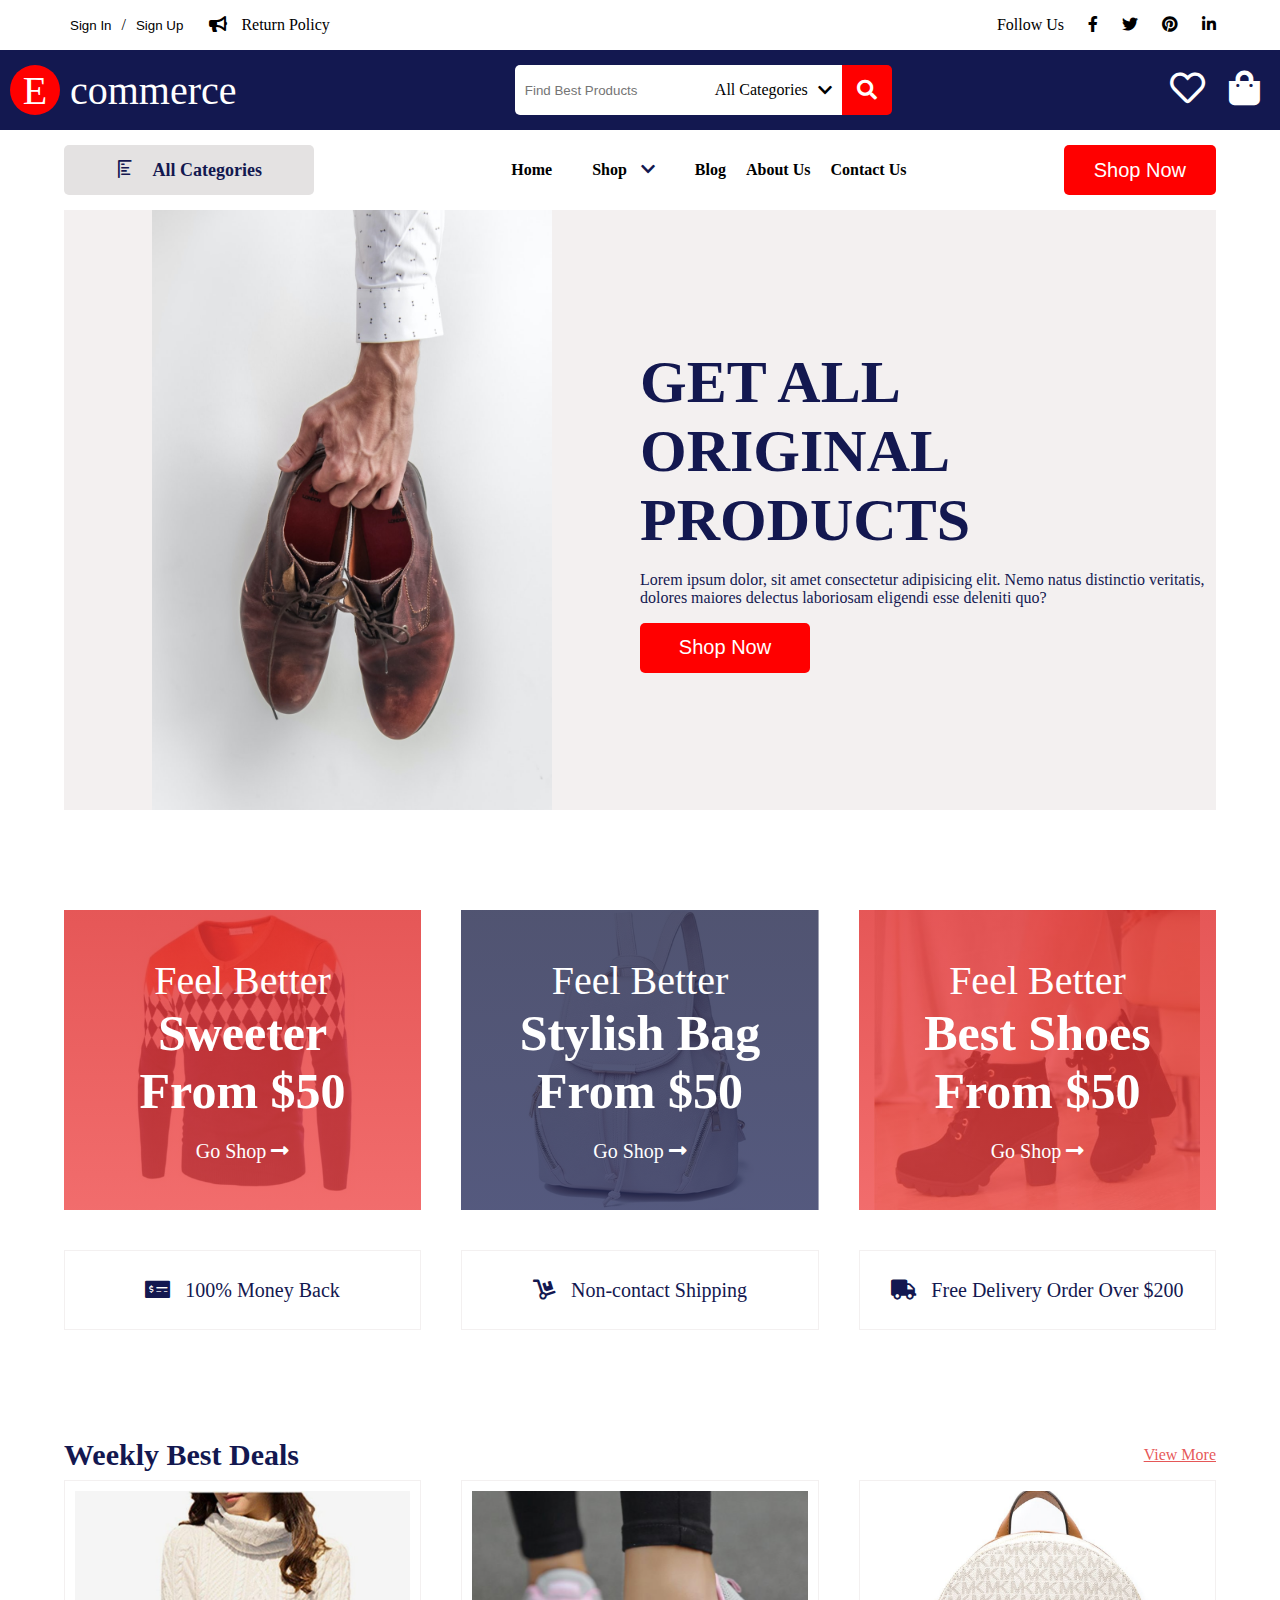
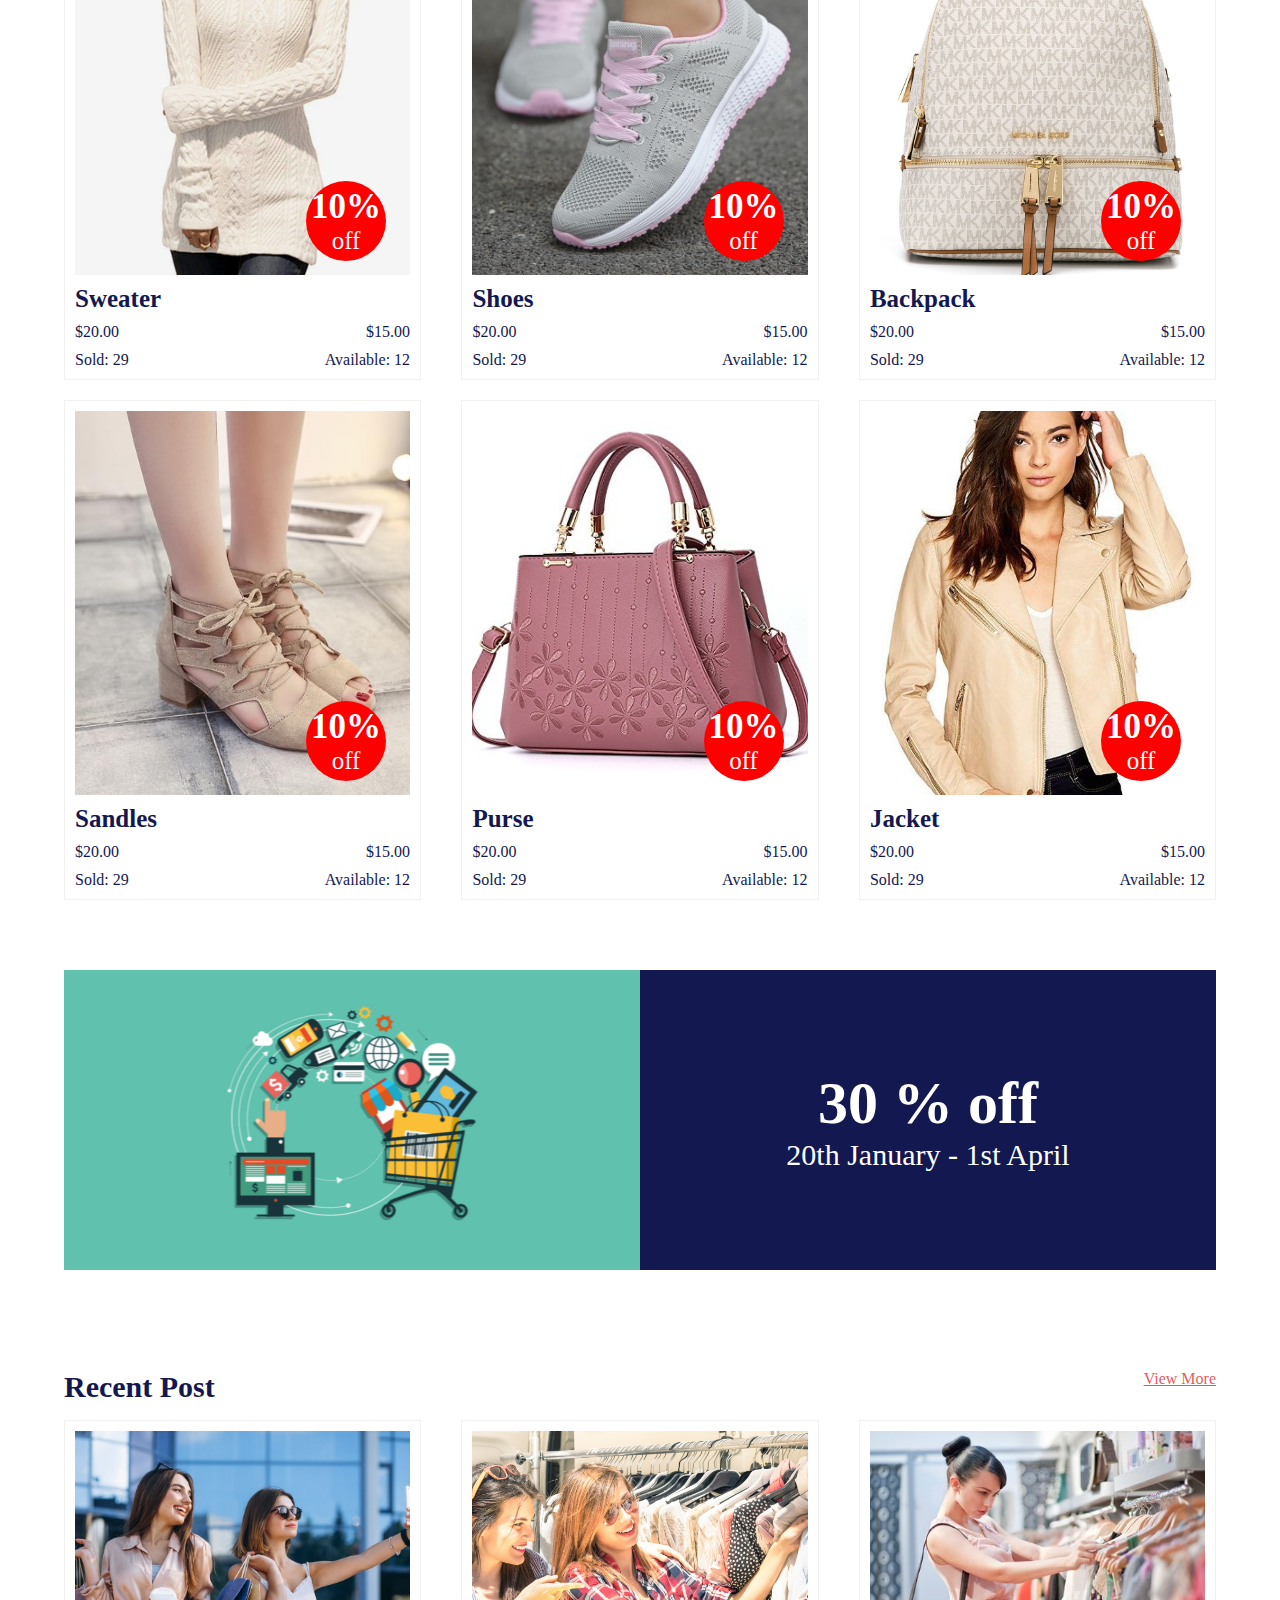
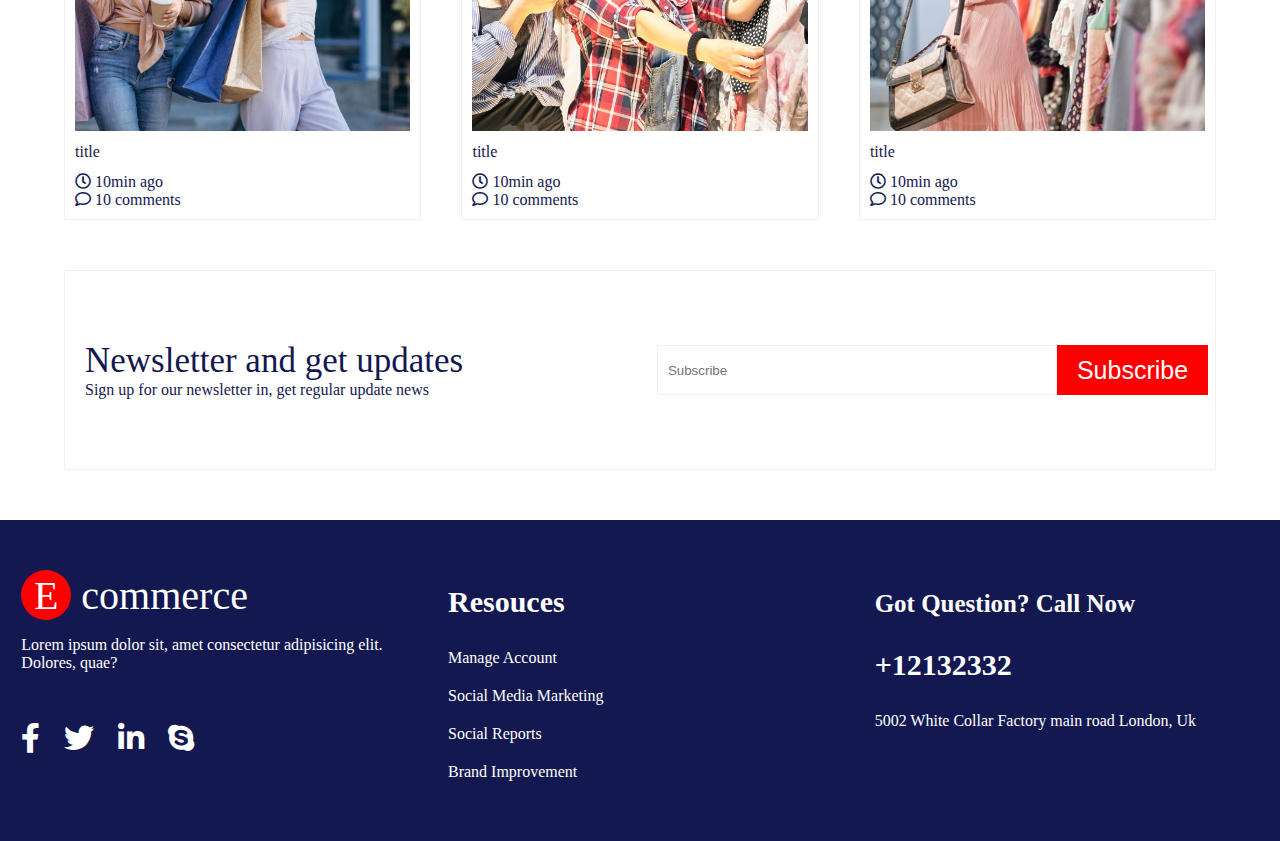
<file: index.html>
<!DOCTYPE html>
<html lang="en">

<head>
    <meta charset="UTF-8">
    <meta http-equiv="X-UA-Compatible" content="IE=edge">
    <meta name="viewport" content="width=device-width, initial-scale=1.0">
    <title>E-commerce</title>
    <link rel="stylesheet" href="./e-commerce.css">

    <link rel="preconnect" href="https://fonts.gstatic.com">
    <link href="https://fonts.googleapis.com/css2?family=EB+Garamond:wght@500&display=swap" rel="stylesheet">
    <link rel="preconnect" href="https://fonts.gstatic.com">

    <meta http-equiv="refresh" content="">

    <meta name="description" content="Front end development course">
    <meta name="keywords" content="HTML,CSS,Learning">
    <meta name="author" content="Nebunu Silviu">
    <link rel="stylesheet" href="./bundles/font.awesome/fontawesome-free-5.15.4-web/css/all.min.css">

    <script src="./bundles/jquery/jquery-3.6.0.min.js"></script>
</head>

<body>
    <header>
        <div class="login-and-contacts center">
            <div>
                <div class="sign-in-wrapper">
                    <button>Sign In</button>
                    <span>/</span>
                    <button>Sign Up</button>
                </div>
                <div class="return-policy">
                    <i class="fas fa-bullhorn"></i>
                    <a href="#"><span>Return Policy</span></a>
                </div>
            </div>
            <div>
                <a href="#"><span>Follow Us</span></a>
                <a href="#"><i class="fab fa-facebook-f"></i></a>
                <a href="#"><i class="fab fa-twitter"></i></a>
                <a href="#"><i class="fab fa-pinterest"></i></a>
                <a href="#"><i class="fab fa-linkedin-in"></i></a>
            </div>
        </div>
        <div class="search-wrapper center">
            <div>
                <div class="e-logo center"><span>E</span></div>
                <span>commerce</span>
            </div>
            <div>
                <input type="search" id="search-bar" name="search-bar" placeholder="Find Best Products">
                <div class="all-categories center">All Categories <i class="fas fa-chevron-down"></i></div>
                <button><i class="fas fa-search"></i></button>
            </div>
            <div>
                <a href="#"><i class="far fa-heart"></i></a>
                <a href="#"><i class="fas fa-shopping-bag"></i></a>
            </div>
        </div>
        <div class="nav-wrapper center">
            <div class="drop-down">
                <a href="#"><i class="far fa-chart-bar" id="chart"></i> <span>All Categories</span> </a>
                <div class="drop-down-categories">
                    <div class="product-1 category">
                        <i class="fas fa-tshirt"></i>
                        <span>product</span>
                        <div class="sub-category">
                            <div>
                                <i class="fas fa-tshirt"></i>
                                <span>sub-product</span>
                            </div>
                            <div>
                                <i class="fas fa-tshirt"></i>
                                <span>sub-product</span>
                            </div>
                            <div>
                                <i class="fas fa-tshirt"></i>
                                <span>sub-product</span>
                            </div>
                            <div>
                                <i class="fas fa-tshirt"></i>
                                <span>sub-product</span>
                            </div>
                            <div>
                                <i class="fas fa-tshirt"></i>
                                <span>sub-product</span>
                            </div>
                            <div>
                                <i class="fas fa-tshirt"></i>
                                <span>sub-product</span>
                            </div>
                        </div>
                    </div>
                    <div class="product-2 category">
                        <i class="fas fa-tshirt"></i>
                        <span>product</span>
                        <div class="sub-category">
                            <div>
                                <i class="fas fa-tshirt"></i>
                                <span>sub-product22</span>
                            </div>
                            <div>
                                <i class="fas fa-tshirt"></i>
                                <span>sub-product22</span>
                            </div>
                            <div>
                                <i class="fas fa-tshirt"></i>
                                <span>sub-product22</span>
                            </div>
                            <div>
                                <i class="fas fa-tshirt"></i>
                                <span>sub-product22</span>
                            </div>
                            <div>
                                <i class="fas fa-tshirt"></i>
                                <span>sub-product22</span>
                            </div>
                            <div>
                                <i class="fas fa-tshirt"></i>
                                <span>sub-product22</span>
                            </div>
                        </div>
                    </div>
                    <div class="product-3 category">
                        <i class="fas fa-tshirt"></i>
                        <span>product</span>
                        <div class="sub-category ">
                            <div>
                                <i class="fas fa-tshirt"></i>
                                <span>sub-product33</span>
                            </div>
                            <div>
                                <i class="fas fa-tshirt"></i>
                                <span>sub-product33</span>
                            </div>
                            <div>
                                <i class="fas fa-tshirt"></i>
                                <span>sub-product33</span>
                            </div>
                            <div>
                                <i class="fas fa-tshirt"></i>
                                <span>sub-product33</span>
                            </div>
                            <div>
                                <i class="fas fa-tshirt"></i>
                                <span>sub-product33</span>
                            </div>
                            <div>
                                <i class="fas fa-tshirt"></i>
                                <span>sub-product33</span>
                            </div>
                        </div>
                    </div>
                    <div class="product-4 category">
                        <i class="fas fa-tshirt"></i>
                        <span>product</span>
                        <div class="sub-category ">
                            <div>
                                <i class="fas fa-tshirt"></i>
                                <span>sub-product44</span>
                            </div>
                            <div>
                                <i class="fas fa-tshirt"></i>
                                <span>sub-product44</span>
                            </div>
                            <div>
                                <i class="fas fa-tshirt"></i>
                                <span>sub-product44</span>
                            </div>
                            <div>
                                <i class="fas fa-tshirt"></i>
                                <span>sub-product44</span>
                            </div>
                            <div>
                                <i class="fas fa-tshirt"></i>
                                <span>sub-product44</span>
                            </div>
                            <div>
                                <i class="fas fa-tshirt"></i>
                                <span>sub-product44</span>
                            </div>
                        </div>
                    </div>
                    <div class="product-5 category">
                        <i class="fas fa-tshirt"></i>
                        <span>product</span>
                        <div class="sub-category ">
                            <div>
                                <i class="fas fa-tshirt"></i>
                                <span>sub-product55</span>
                            </div>
                            <div>
                                <i class="fas fa-tshirt"></i>
                                <span>sub-product55</span>
                            </div>
                            <div>
                                <i class="fas fa-tshirt"></i>
                                <span>sub-product55</span>
                            </div>
                            <div>
                                <i class="fas fa-tshirt"></i>
                                <span>sub-product55</span>
                            </div>
                            <div>
                                <i class="fas fa-tshirt"></i>
                                <span>sub-product55</span>
                            </div>
                            <div>
                                <i class="fas fa-tshirt"></i>
                                <span>sub-product55</span>
                            </div>
                        </div>
                    </div>
                    <div class="product66 category">
                        <i class="fas fa-tshirt"></i>
                        <span>product</span>
                        <div class="sub-category ">
                            <div>
                                <i class="fas fa-tshirt"></i>
                                <span>sub-product66</span>
                            </div>
                            <div>
                                <i class="fas fa-tshirt"></i>
                                <span>sub-product66</span>
                            </div>
                            <div>
                                <i class="fas fa-tshirt"></i>
                                <span>sub-product66</span>
                            </div>
                            <div>
                                <i class="fas fa-tshirt"></i>
                                <span>sub-product66</span>
                            </div>
                            <div>
                                <i class="fas fa-tshirt"></i>
                                <span>sub-product66</span>
                            </div>
                            <div>
                                <i class="fas fa-tshirt"></i>
                                <span>sub-product66</span>
                            </div>
                        </div>
                    </div>
                    <div class="product77 category">
                        <i class="fas fa-tshirt"></i>
                        <span>product</span>
                        <div class="sub-category ">
                            <div>
                                <i class="fas fa-tshirt"></i>
                                <span>sub-product77</span>
                            </div>
                            <div>
                                <i class="fas fa-tshirt"></i>
                                <span>sub-product77</span>
                            </div>
                            <div>
                                <i class="fas fa-tshirt"></i>
                                <span>sub-product77</span>
                            </div>
                            <div>
                                <i class="fas fa-tshirt"></i>
                                <span>sub-product77</span>
                            </div>
                            <div>
                                <i class="fas fa-tshirt"></i>
                                <span>sub-product77</span>
                            </div>
                            <div>
                                <i class="fas fa-tshirt"></i>
                                <span>sub-product77</span>
                            </div>
                        </div>
                    </div>
                </div>
            </div>
            
            <nav>
                <div>
                    <span>Home</span>
                </div>
                <div>
                    <span>Shop</span>
                    <a href="#"><i class="fas fa-chevron-down"></i></a>
                </div>
                <div>
                    <span>Blog</span>
                </div>
                <span>About Us</span>
                <span>Contact Us</span>
            </nav>
            <button>Shop Now</button>
        </div>
    </header>
    <div class="container">

        <section class="section-1">
            <div class="img-wrapper"></div>
            <div>
                <h1>Get all original products</h1>
                <p>Lorem ipsum dolor, sit amet consectetur adipisicing elit. Nemo natus distinctio veritatis, dolores
                    maiores delectus laboriosam eligendi esse deleniti quo?</p>
                <button>Shop Now</button>
            </div>
        </section>
        <section class="section-2">
            <div>
                <div class="sweeter">
                    <span>Feel Better</span>
                    <span class="offer">Sweeter</span>
                    <span class="offer">From $50</span>
                    <a href="#">Go Shop <i class="fas fa-long-arrow-alt-right"></i></a>
                </div>
                <div class="women-backpack">
                    <span>Feel Better</span>
                    <span class="offer">Stylish Bag</span>
                    <span class="offer">From $50</span>
                    <a href="#">Go Shop <i class="fas fa-long-arrow-alt-right"></i></a>
                </div>
                <div class="women-shoes">
                    <span>Feel Better</span>
                    <span class="offer">Best Shoes</span>
                    <span class="offer">From $50</span>
                    <a href="#">Go Shop <i class="fas fa-long-arrow-alt-right"></i></a>
                </div>
            </div>
            <div>
                <div>
                    <a href="#"><i class="fas fa-money-check-alt"></i> <span>100% Money Back</span> </a>
                </div>
                <div>
                    <a href="#"><i class="fas fa-dolly"></i> <span>Non-contact Shipping</span> </a>
                </div>
                <div>
                    <a href="#"><i class="fas fa-truck"></i> <span>Free Delivery Order Over $200</span> </a>
                </div>
            </div>
        </section>
        <section class="section-3">
            <div>
                <span>Weekly Best Deals</span>
                <a href="#">View More</a>
            </div>
            <div>
                <div>
                    <div class="img-wrapper women-sweater-1"></div>
                    <div>
                        <span class="product-name">Sweater</span>
                        <div class="price">
                            <span>$20.00</span>
                            <span>$15.00</span>
                        </div>
                        <div class="stock">
                            <span>Sold: <span> 29</span></span>
                            <span>Available: <span> 12</span></span>
                        </div>
                    </div>
                    <div class="discount"> <span> <strong>10%</strong> off</span> </div>
                </div>
                <div>
                    <div class="img-wrapper women-shoes-1"></div>
                    <div>
                        <span class="product-name">Shoes</span>
                        <div class="price">
                            <span>$20.00</span>
                            <span>$15.00</span>
                        </div>
                        <div class="stock">
                            <span>Sold: <span> 29</span></span>
                            <span>Available: <span> 12</span></span>
                        </div>
                    </div>
                    <div class="discount"> <span> <strong>10%</strong> off</span> </div>
                </div>
                <div>
                    <div class="img-wrapper women-backpack-1"></div>
                    <div>
                        <span class="product-name">Backpack</span>
                        <div class="price">
                            <span>$20.00</span>
                            <span>$15.00</span>
                        </div>
                        <div class="stock">
                            <span>Sold: <span> 29</span></span>
                            <span>Available: <span> 12</span></span>
                        </div>
                    </div>
                    <div class="discount"> <span> <strong>10%</strong> off</span> </div>
                </div>
                <div>
                    <div class="img-wrapper women-sandles-1"></div>
                    <div>
                        <span class="product-name">Sandles</span>
                        <div class="price">
                            <span>$20.00</span>
                            <span>$15.00</span>
                        </div>
                        <div class="stock">
                            <span>Sold: <span> 29</span></span>
                            <span>Available: <span> 12</span></span>
                        </div>
                    </div>
                    <div class="discount"> <span> <strong>10%</strong> off</span> </div>
                </div>
                <div>
                    <div class="img-wrapper women-purse-1"></div>
                    <div>
                        <span class="product-name">Purse</span>
                        <div class="price">
                            <span>$20.00</span>
                            <span>$15.00</span>
                        </div>
                        <div class="stock">
                            <span>Sold: <span> 29</span></span>
                            <span>Available: <span> 12</span></span>
                        </div>
                    </div>
                    <div class="discount"> <span> <strong>10%</strong> off</span> </div>
                </div>
                <div>
                    <div class="img-wrapper women-jacket-1"></div>
                    <div>
                        <span class="product-name">Jacket</span>
                        <div class="price">
                            <span>$20.00</span>
                            <span>$15.00</span>
                        </div>
                        <div class="stock">
                            <span>Sold: <span> 29</span></span>
                            <span>Available: <span> 12</span></span>
                        </div>
                    </div>
                    <div class="discount"> <span> <strong>10%</strong> off</span> </div>
                </div>
            </div>
            <div class="ad-wrapper">
                <div class="img-warpper"></div>
                <div>
                    <span>30 % off</span>
                    <span>20th January - 1st April</span>
                </div>
            </div>
        </section>
        <section class="section-4">
            <div>
                <span>Recent Post</span>
                <a href="#">View More</a>
            </div>
            <div class="center">
                <div>
                    <div class="img-wrapper women-shopping-1"></div>
                    <span>title</span>
                    <div class="comments">
                        <div>
                            <i class="far fa-clock"></i>
                            <span>10min ago</span>
                        </div>
                        <div>
                            <i class="far fa-comment"></i>
                            <span>10 comments</span>
                        </div>
                    </div>
                </div>
                <div>
                    <div class="img-wrapper women-shopping-2"></div>
                    <span>title</span>
                    <div class="comments">
                        <div>
                            <i class="far fa-clock"></i>
                            <span>10min ago</span>
                        </div>
                        <div>
                            <i class="far fa-comment"></i>
                            <span>10 comments</span>
                        </div>
                    </div>
                </div>
                <div>
                    <div class="img-wrapper women-shopping-3"></div>
                    <span>title</span>
                    <div class="comments">
                        <div>
                            <i class="far fa-clock"></i>
                            <span>10min ago</span>
                        </div>
                        <div>
                            <i class="far fa-comment"></i>
                            <span>10 comments</span>
                        </div>
                    </div>
                </div>
            </div>
        </section>
        <section class="section-6">
            <div>
                <span>Newsletter and get updates</span>
                <span>Sign up for our newsletter in, get regular update news</span>
            </div>
            <div class="subscribe-overlay hidden">
                <div class="overlay-wrapper">
                    <h2>Subscribe</h2>
                    <div class="envelope"><img src="./poze/pngwing.com-removebg-preview.png" alt="red envelope"></div>
                    <span>Subscribe to get the lates <span>news & updates</span>.</span>
                    <div class="input-wrapper">
                        <input type="email" id="subscribe-input" name="subscribe" placeholder="Your email address">
                        <button type="submit" id="subscribe-btn-overlay">Subscribe</button>
                    </div>
                    <div class="close-subscribe-overlay"><i class="fas fa-times"></i></div>
                </div> 
            </div>
            <div>
                <input type="text" id="subscribe" name="subscribe" placeholder="Subscribe">
                <button id="subscribe-btn">Subscribe</button>
                <div class="subscribe-pop-up hidden">
                    <div>

                    </div>
                </div>
            </div>
        </section>

    </div>
    <footer>
        <div>
            <div>
                <div class="footer-title">
                    <div class="e-logo center"><span>E</span></div>
                    <span>commerce</span>
                </div>
                <p>Lorem ipsum dolor sit, amet consectetur adipisicing elit. Dolores, quae?</p>
                <div class="footer-logo-contacts">
                    <a href="#"><i class="fab fa-facebook-f"></i></a>
                    <a href="#"><i class="fab fa-twitter"></i></a>
                    <a href="#"><i class="fab fa-linkedin-in"></i></a>
                    <a href="#"><i class="fab fa-skype"></i></a>
                </div>
            </div>
            <div>
                <h3>Resouces</h3>
                <span>Manage Account</span>
                <span>Social Media Marketing</span>
                <span>Social Reports</span>
                <span>Brand Improvement</span>
            </div>
            <div>
                <h4>Got Question? Call Now</h4>
                <span class="contact-nr">+12132332</span>
                <span>5002 White Collar Factory main road London, Uk</span>
            </div>
        </div>
    </footer>

    <script src="./e-commerce.js"></script>
</body>

</html>
</file>
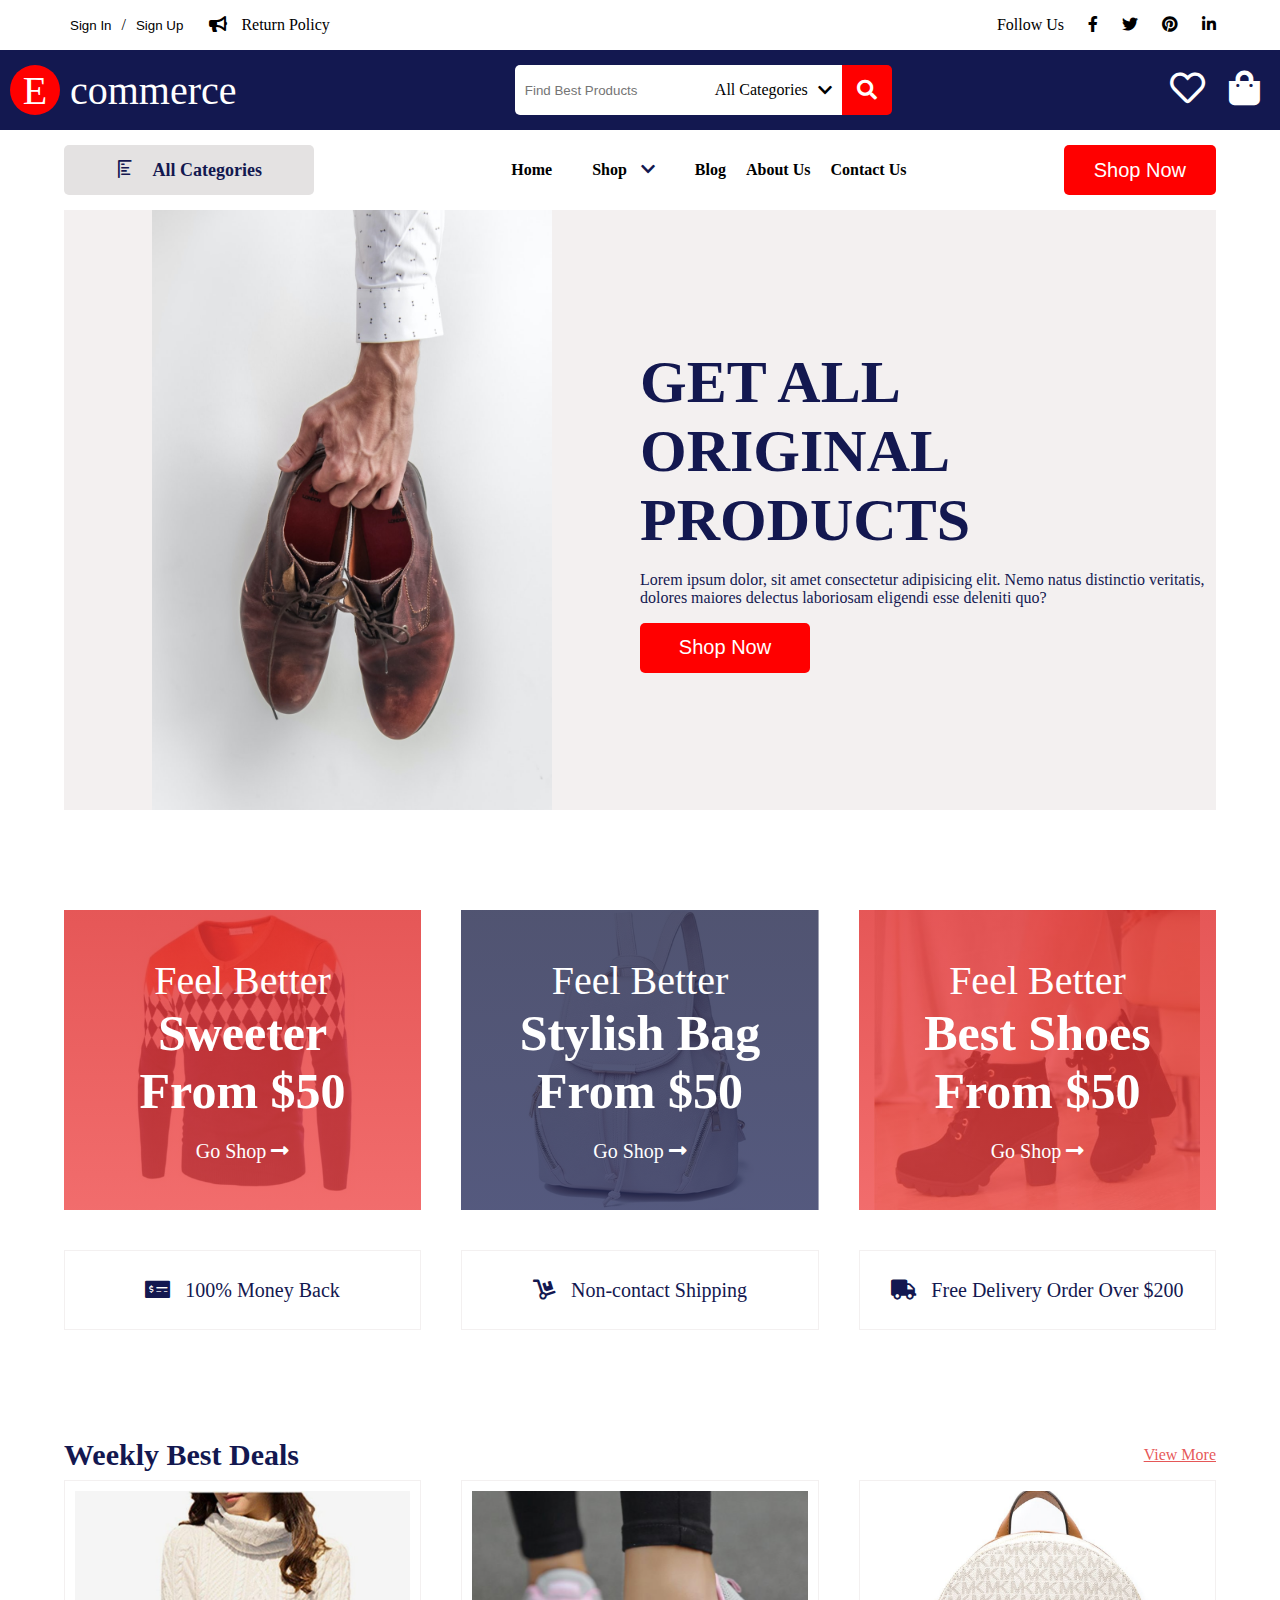
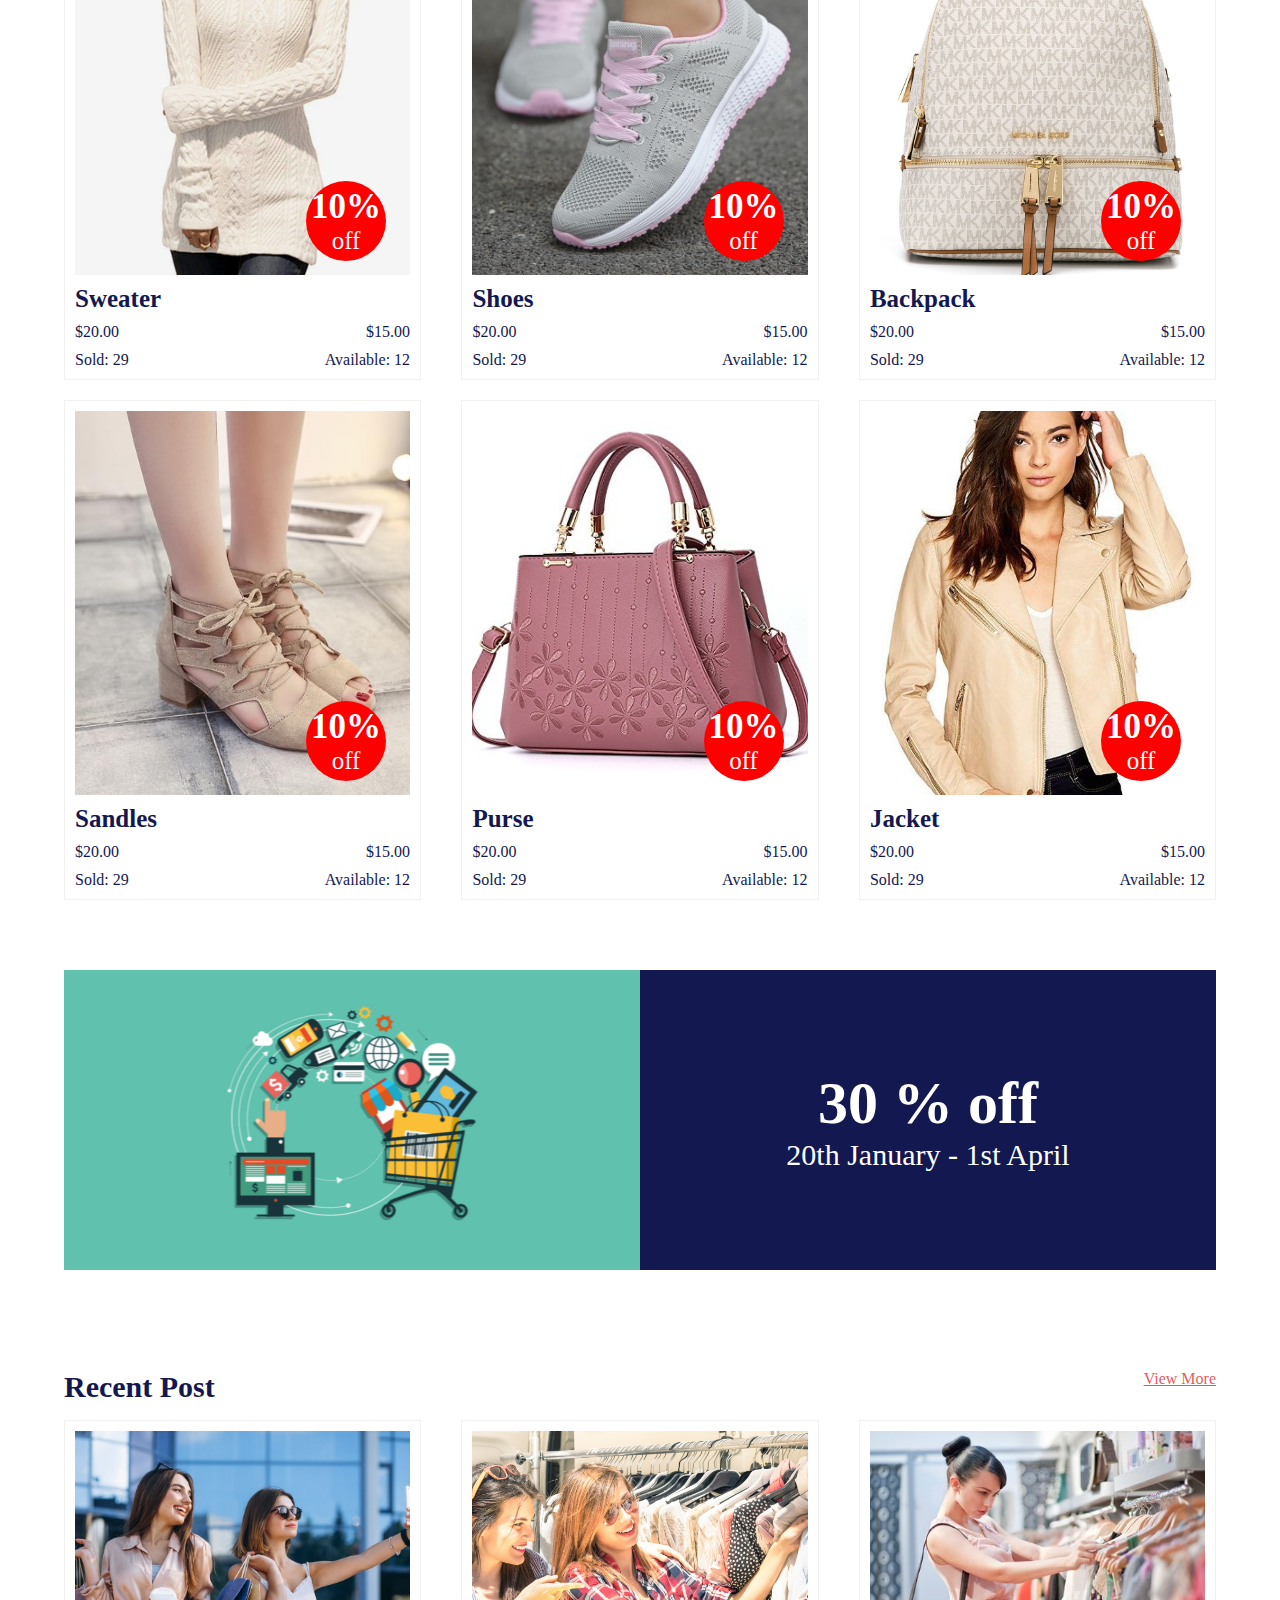
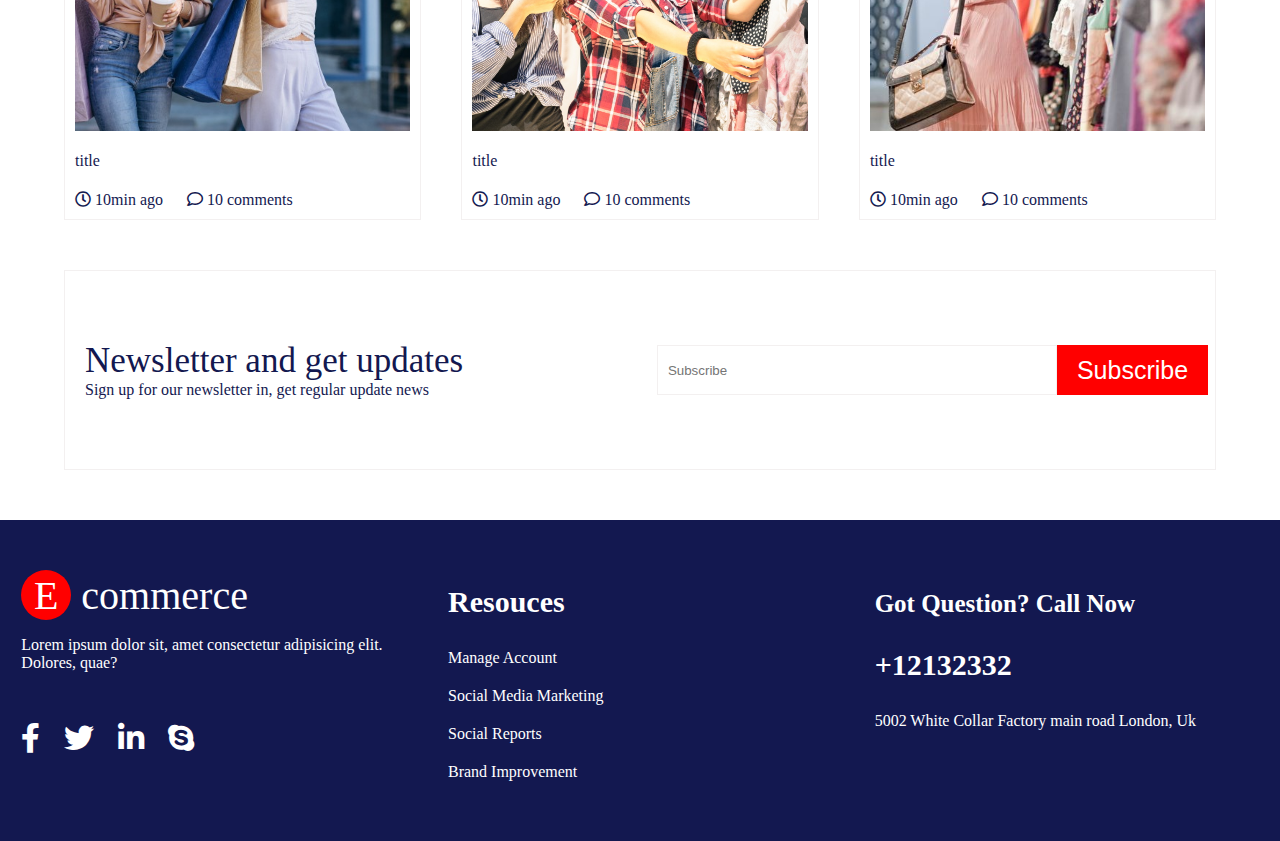
<file: e-commerce.html>
<!DOCTYPE html>
<html lang="en">

<head>
    <meta charset="UTF-8">
    <meta http-equiv="X-UA-Compatible" content="IE=edge">
    <meta name="viewport" content="width=device-width, initial-scale=1.0">
    <title>E-commerce</title>
    <link rel="stylesheet" href="./e-commerce.css">

    <link rel="preconnect" href="https://fonts.gstatic.com">
    <link href="https://fonts.googleapis.com/css2?family=EB+Garamond:wght@500&display=swap" rel="stylesheet">
    <link rel="preconnect" href="https://fonts.gstatic.com">

    <meta http-equiv="refresh" content="">

    <meta name="description" content="Front end development course">
    <meta name="keywords" content="HTML,CSS,Learning">
    <meta name="author" content="Nebunu Silviu">
    <link rel="stylesheet" href="../bundles/font.awesome/fontawesome-free-5.15.4-web/css/all.css">

    <script src="./bundles/jquery/jquery-3.6.0.min.js"></script>
</head>

<body>
    <header>
        <div class="login-and-contacts center">
            <div>
                <div class="sign-in-wrapper">
                    <button>Sign In</button>
                    <span>/</span>
                    <button>Sign Up</button>
                </div>
                <div>
                    <i class="fas fa-bullhorn"></i>
                    <a href="#"><span>Return Policy</span></a>
                </div>
            </div>
            <div>
                <a href="#"><span>Follow Us</span></a>
                <a href="#"><i class="fab fa-facebook-f"></i></a>
                <a href="#"><i class="fab fa-twitter"></i></a>
                <a href="#"><i class="fab fa-pinterest"></i></a>
                <a href="#"><i class="fab fa-linkedin-in"></i></a>
            </div>
        </div>
        <div class="search-wrapper center">
            <div>
                <div class="e-logo center"><span>E</span></div>
                <span>commerce</span>
            </div>
            <div>
                <input type="search" id="search-bar" name="search-bar" placeholder="Find Best Products">
                <div class="all-categories center">All Categories <i class="fas fa-chevron-down"></i></div>
                <button><i class="fas fa-search"></i></button>
            </div>
            <div>
                <a href="#"><i class="far fa-heart"></i></a>
                <a href="#"><i class="fas fa-shopping-bag"></i></a>
            </div>
        </div>
        <div class="nav-wrapper center">
            <div class="drop-down">
                <a href="#"><i class="far fa-chart-bar" id="chart"></i> All Categories</a>
                <div class="drop-down-categories">
                    <div class="product-1 category">
                        <i class="fas fa-tshirt"></i>
                        <span>product</span>
                        <div class="sub-category">
                            <div>
                                <i class="fas fa-tshirt"></i>
                                <span>sub-product</span>
                            </div>
                            <div>
                                <i class="fas fa-tshirt"></i>
                                <span>sub-product</span>
                            </div>
                            <div>
                                <i class="fas fa-tshirt"></i>
                                <span>sub-product</span>
                            </div>
                            <div>
                                <i class="fas fa-tshirt"></i>
                                <span>sub-product</span>
                            </div>
                            <div>
                                <i class="fas fa-tshirt"></i>
                                <span>sub-product</span>
                            </div>
                            <div>
                                <i class="fas fa-tshirt"></i>
                                <span>sub-product</span>
                            </div>
                        </div>
                    </div>
                    <div class="product-2 category">
                        <i class="fas fa-tshirt"></i>
                        <span>product</span>
                        <div class="sub-category">
                            <div>
                                <i class="fas fa-tshirt"></i>
                                <span>sub-product22</span>
                            </div>
                            <div>
                                <i class="fas fa-tshirt"></i>
                                <span>sub-product22</span>
                            </div>
                            <div>
                                <i class="fas fa-tshirt"></i>
                                <span>sub-product22</span>
                            </div>
                            <div>
                                <i class="fas fa-tshirt"></i>
                                <span>sub-product22</span>
                            </div>
                            <div>
                                <i class="fas fa-tshirt"></i>
                                <span>sub-product22</span>
                            </div>
                            <div>
                                <i class="fas fa-tshirt"></i>
                                <span>sub-product22</span>
                            </div>
                        </div>
                    </div>
                    <div class="product-3 category">
                        <i class="fas fa-tshirt"></i>
                        <span>product</span>
                        <div class="sub-category ">
                            <div>
                                <i class="fas fa-tshirt"></i>
                                <span>sub-product33</span>
                            </div>
                            <div>
                                <i class="fas fa-tshirt"></i>
                                <span>sub-product33</span>
                            </div>
                            <div>
                                <i class="fas fa-tshirt"></i>
                                <span>sub-product33</span>
                            </div>
                            <div>
                                <i class="fas fa-tshirt"></i>
                                <span>sub-product33</span>
                            </div>
                            <div>
                                <i class="fas fa-tshirt"></i>
                                <span>sub-product33</span>
                            </div>
                            <div>
                                <i class="fas fa-tshirt"></i>
                                <span>sub-product33</span>
                            </div>
                        </div>
                    </div>
                    <div class="product-4 category">
                        <i class="fas fa-tshirt"></i>
                        <span>product</span>
                        <div class="sub-category ">
                            <div>
                                <i class="fas fa-tshirt"></i>
                                <span>sub-product44</span>
                            </div>
                            <div>
                                <i class="fas fa-tshirt"></i>
                                <span>sub-product44</span>
                            </div>
                            <div>
                                <i class="fas fa-tshirt"></i>
                                <span>sub-product44</span>
                            </div>
                            <div>
                                <i class="fas fa-tshirt"></i>
                                <span>sub-product44</span>
                            </div>
                            <div>
                                <i class="fas fa-tshirt"></i>
                                <span>sub-product44</span>
                            </div>
                            <div>
                                <i class="fas fa-tshirt"></i>
                                <span>sub-product44</span>
                            </div>
                        </div>
                    </div>
                    <div class="product-5 category">
                        <i class="fas fa-tshirt"></i>
                        <span>product</span>
                        <div class="sub-category ">
                            <div>
                                <i class="fas fa-tshirt"></i>
                                <span>sub-product55</span>
                            </div>
                            <div>
                                <i class="fas fa-tshirt"></i>
                                <span>sub-product55</span>
                            </div>
                            <div>
                                <i class="fas fa-tshirt"></i>
                                <span>sub-product55</span>
                            </div>
                            <div>
                                <i class="fas fa-tshirt"></i>
                                <span>sub-product55</span>
                            </div>
                            <div>
                                <i class="fas fa-tshirt"></i>
                                <span>sub-product55</span>
                            </div>
                            <div>
                                <i class="fas fa-tshirt"></i>
                                <span>sub-product55</span>
                            </div>
                        </div>
                    </div>
                    <div class="product66 category">
                        <i class="fas fa-tshirt"></i>
                        <span>product</span>
                        <div class="sub-category ">
                            <div>
                                <i class="fas fa-tshirt"></i>
                                <span>sub-product66</span>
                            </div>
                            <div>
                                <i class="fas fa-tshirt"></i>
                                <span>sub-product66</span>
                            </div>
                            <div>
                                <i class="fas fa-tshirt"></i>
                                <span>sub-product66</span>
                            </div>
                            <div>
                                <i class="fas fa-tshirt"></i>
                                <span>sub-product66</span>
                            </div>
                            <div>
                                <i class="fas fa-tshirt"></i>
                                <span>sub-product66</span>
                            </div>
                            <div>
                                <i class="fas fa-tshirt"></i>
                                <span>sub-product66</span>
                            </div>
                        </div>
                    </div>
                    <div class="product77 category">
                        <i class="fas fa-tshirt"></i>
                        <span>product</span>
                        <div class="sub-category ">
                            <div>
                                <i class="fas fa-tshirt"></i>
                                <span>sub-product77</span>
                            </div>
                            <div>
                                <i class="fas fa-tshirt"></i>
                                <span>sub-product77</span>
                            </div>
                            <div>
                                <i class="fas fa-tshirt"></i>
                                <span>sub-product77</span>
                            </div>
                            <div>
                                <i class="fas fa-tshirt"></i>
                                <span>sub-product77</span>
                            </div>
                            <div>
                                <i class="fas fa-tshirt"></i>
                                <span>sub-product77</span>
                            </div>
                            <div>
                                <i class="fas fa-tshirt"></i>
                                <span>sub-product77</span>
                            </div>
                        </div>
                    </div>
                </div>
            </div>
            
            <nav>
                <div>
                    <span>Home</span>
                </div>
                <div>
                    <span>Shop</span>
                    <a href="#"><i class="fas fa-chevron-down"></i></a>
                </div>
                <div>
                    <span>Blog</span>
                </div>
                <span>About Us</span>
                <span>Contact Us</span>
            </nav>
            <button>Shop Now</button>
        </div>
    </header>
    <div class="container">

        <section class="section-1">
            <div class="img-wrapper"></div>
            <div>
                <h1>Get all original products</h1>
                <p>Lorem ipsum dolor, sit amet consectetur adipisicing elit. Nemo natus distinctio veritatis, dolores
                    maiores delectus laboriosam eligendi esse deleniti quo?</p>
                <button>Shop Now</button>
            </div>
        </section>
        <section class="section-2">
            <div>
                <div class="sweeter">
                    <span>Feel Better</span>
                    <span class="offer">Sweeter</span>
                    <span class="offer">From $50</span>
                    <a href="#">Go Shop <i class="fas fa-long-arrow-alt-right"></i></a>
                </div>
                <div class="women-backpack">
                    <span>Feel Better</span>
                    <span class="offer">Stylish Bag</span>
                    <span class="offer">From $50</span>
                    <a href="#">Go Shop <i class="fas fa-long-arrow-alt-right"></i></a>
                </div>
                <div class="women-shoes">
                    <span>Feel Better</span>
                    <span class="offer">Best Shoes</span>
                    <span class="offer">From $50</span>
                    <a href="#">Go Shop <i class="fas fa-long-arrow-alt-right"></i></a>
                </div>
            </div>
            <div>
                <div>
                    <a href="#"><i class="fas fa-money-check-alt"></i> 100% Money Back</a>
                </div>
                <div>
                    <a href="#"><i class="fas fa-dolly"></i> Non-contact Shipping</a>
                </div>
                <div>
                    <a href="#"><i class="fas fa-truck"></i> Free Delivery Order Over $200</a>
                </div>
            </div>
        </section>
        <section class="section-3">
            <div>
                <span>Weekly Best Deals</span>
                <a href="#">View More</a>
            </div>
            <div>
                <div>
                    <div class="img-wrapper women-sweater-1"></div>
                    <div>
                        <span class="product-name">Sweater</span>
                        <div class="price">
                            <span>$20.00</span>
                            <span>$15.00</span>
                        </div>
                        <div class="stock">
                            <span>Sold: <span> 29</span></span>
                            <span>Available: <span> 12</span></span>
                        </div>
                    </div>
                    <div class="discount"> <span> <strong>10%</strong> off</span> </div>
                </div>
                <div>
                    <div class="img-wrapper women-shoes-1"></div>
                    <div>
                        <span class="product-name">Shoes</span>
                        <div class="price">
                            <span>$20.00</span>
                            <span>$15.00</span>
                        </div>
                        <div class="stock">
                            <span>Sold: <span> 29</span></span>
                            <span>Available: <span> 12</span></span>
                        </div>
                    </div>
                    <div class="discount"> <span> <strong>10%</strong> off</span> </div>
                </div>
                <div>
                    <div class="img-wrapper women-backpack-1"></div>
                    <div>
                        <span class="product-name">Backpack</span>
                        <div class="price">
                            <span>$20.00</span>
                            <span>$15.00</span>
                        </div>
                        <div class="stock">
                            <span>Sold: <span> 29</span></span>
                            <span>Available: <span> 12</span></span>
                        </div>
                    </div>
                    <div class="discount"> <span> <strong>10%</strong> off</span> </div>
                </div>
                <div>
                    <div class="img-wrapper women-sandles-1"></div>
                    <div>
                        <span class="product-name">Sandles</span>
                        <div class="price">
                            <span>$20.00</span>
                            <span>$15.00</span>
                        </div>
                        <div class="stock">
                            <span>Sold: <span> 29</span></span>
                            <span>Available: <span> 12</span></span>
                        </div>
                    </div>
                    <div class="discount"> <span> <strong>10%</strong> off</span> </div>
                </div>
                <div>
                    <div class="img-wrapper women-purse-1"></div>
                    <div>
                        <span class="product-name">Purse</span>
                        <div class="price">
                            <span>$20.00</span>
                            <span>$15.00</span>
                        </div>
                        <div class="stock">
                            <span>Sold: <span> 29</span></span>
                            <span>Available: <span> 12</span></span>
                        </div>
                    </div>
                    <div class="discount"> <span> <strong>10%</strong> off</span> </div>
                </div>
                <div>
                    <div class="img-wrapper women-jacket-1"></div>
                    <div>
                        <span class="product-name">Jacket</span>
                        <div class="price">
                            <span>$20.00</span>
                            <span>$15.00</span>
                        </div>
                        <div class="stock">
                            <span>Sold: <span> 29</span></span>
                            <span>Available: <span> 12</span></span>
                        </div>
                    </div>
                    <div class="discount"> <span> <strong>10%</strong> off</span> </div>
                </div>
            </div>
            <div class="ad-wrapper">
                <div class="img-warpper"></div>
                <div>
                    <span>30 % off</span>
                    <span>20th January - 1st April</span>
                </div>
            </div>
        </section>
        <section class="section-4">
            <div>
                <span>Recent Post</span>
                <a href="#">View More</a>
            </div>
            <div class="center">
                <div>
                    <div class="img-wrapper women-shopping-1"></div>
                    <span>title</span>
                    <div class="comments">
                        <i class="far fa-clock"></i>
                        <span>10min ago</span>
                        <i class="far fa-comment"></i>
                        <span>10 comments</span>
                    </div>
                </div>
                <div>
                    <div class="img-wrapper women-shopping-2"></div>
                    <span>title</span>
                    <div class="comments">
                        <i class="far fa-clock"></i>
                        <span>10min ago</span>
                        <i class="far fa-comment"></i>
                        <span>10 comments</span>
                    </div>
                </div>
                <div>
                    <div class="img-wrapper women-shopping-3"></div>
                    <span>title</span>
                    <div class="comments">
                        <i class="far fa-clock"></i>
                        <span>10min ago</span>
                        <i class="far fa-comment"></i>
                        <span>10 comments</span>
                    </div>
                </div>
            </div>
        </section>
        <section class="section-6">
            <div>
                <span>Newsletter and get updates</span>
                <span>Sign up for our newsletter in, get regular update news</span>
            </div>
            <div>
                <input type="text" id="subscribe" name="subscribe" placeholder="Subscribe">
                <button class="subscribe">Subscribe</button>
                <div class="subscribe-pop-up hidden">
                    <div>

                    </div>
                </div>
            </div>
        </section>

    </div>
    <footer>
        <div>
            <div>
                <div class="footer-title">
                    <div class="e-logo center"><span>E</span></div>
                    <span>commerce</span>
                </div>
                <p>Lorem ipsum dolor sit, amet consectetur adipisicing elit. Dolores, quae?</p>
                <div class="footer-logo-contacts">
                    <a href="#"><i class="fab fa-facebook-f"></i></a>
                    <a href="#"><i class="fab fa-twitter"></i></a>
                    <a href="#"><i class="fab fa-linkedin-in"></i></a>
                    <a href="#"><i class="fab fa-skype"></i></a>
                </div>
            </div>
            <div>
                <h3>Resouces</h3>
                <span>Manage Account</span>
                <span>Social Media Marketing</span>
                <span>Social Reports</span>
                <span>Brand Improvement</span>
            </div>
            <div>
                <h4>Got Question? Call Now</h4>
                <span class="contact-nr">+12132332</span>
                <span>5002 White Collar Factory main road London, Uk</span>
            </div>
        </div>
    </footer>

    <script src="./e-commerce.js"></script>
</body>

</html>
</file>
<file: e-commerce.css>
* {
    box-sizing: border-box;
}
html, body {
    padding: 0;
    margin: 0;
    width: 100%;
    height: 100%;
}
.container {
    max-width: 90%;
    margin: 0 auto;
    color: rgb(19, 24, 80);
}
.center {
    display: flex;
    justify-content: space-between;
    align-items: center;
}
header .login-and-contacts {
    max-width: 90%;
    margin: 0 auto;
    height: 50px;
}
header .login-and-contacts > div:first-child {
    display: flex;
}
header .login-and-contacts > div:last-child a {
    text-decoration: none;
    color: inherit;
    margin-left: 20px;
}
header .sign-in-wrapper {
    margin-right: 20px;
}
header .sign-in-wrapper button {
    border: none;
    outline: none;
    background-color: transparent;
    cursor: pointer;
}
header .login-and-contacts a {
    text-decoration: none;
    color: inherit;
    margin-left: 10px;
}
header .search-wrapper {
    height: 80px;
    background-color: rgb(19, 24, 80);
}
header .search-wrapper > div:first-child {
    display: flex;
    align-items: center;
    margin-left: 10px;
    font-size: 40px;
    color: #fff;
}
header .search-wrapper .e-logo {
    justify-content: center;
    width: 50px;
    height: 50px;
    border-radius: 50%;
    background-color: red;
    margin-right: 10px;
}
header .search-wrapper > div:nth-child(2) {
    display: flex;
    height: 50px;
}
header .search-wrapper input {
    width: 200px;
    border: none;
    outline: none;
    border-top-left-radius: 5px;
    border-bottom-left-radius: 5px;
    padding-left: 10px;
}
header .search-wrapper .all-categories {
    background-color: #fff;
}
header .search-wrapper .all-categories i {
    margin:0 10px;
    cursor: pointer;
}
header .search-wrapper > div:last-child a {
    text-decoration: none;
    color: #fff;
    font-size: 35px;
    margin-right: 20px;
}
header .search-wrapper button {
    width: 50px;
    border: none;
    outline: none;
    background-color: red;
    color: #fff;
    font-size: 20px;
    border-top-right-radius: 5px;
    border-bottom-right-radius: 5px;
    cursor: pointer;
}
header .nav-wrapper {
    max-width: 90%;
    margin: 0 auto;
    height: 80px;
    font-weight: bold;
}
.drop-down-categories {
    position: absolute;
    top: 49px;
    left: 0;
    opacity: 0;
    pointer-events: none;
    transform: translateY(-10px);
    transition: opacity 200ms ease-in-out, transform 200ms ease-in-out;
}
header .drop-down:hover .drop-down-categories {
    opacity: 1 ;
    transform: translateY(0);
    pointer-events: auto;
}
.category {
    width: 200px;
    height: 40px;
    background-color: #fff;
    display: flex;
    align-items: center;
    padding-left: 10px;
}
.category i {
    margin-right: 15px;
}
.category:hover {
    background-color: rgb(240, 240, 240);
}
.category:hover .sub-category{
    display: block;
}
.sub-category {
    display: none;
    position: absolute;
    top: 0;
    left: 200px;
    background-color: rgb(240, 240, 240);
}
.sub-category > div {
    width: 200px;
    height: 40px;
    display: flex;
    align-items: center;
    padding-left: 10px;
}
.sub-category > div i {
    margin-left: 15px;
}
header .drop-down {
    position: relative;
    width: 250px;
    height: 50px;
    border-radius: 5px;
    background-color: rgb(228, 226, 226);
    display: flex;
    justify-content: center;
    align-items: center;
}

header .nav-wrapper .drop-down a {
    text-decoration: none;
    color: rgb(19, 24, 80);
    font-size: 18px;
}
header .nav-wrapper #chart {
    margin-right: 15px;
    transform: rotate(90deg);
}
header .nav-wrapper nav {
    display: flex;
}
header .nav-wrapper nav > * {
    cursor: pointer;
}
header .nav-wrapper nav > div {
    margin-left: 20px;
}
header .nav-wrapper nav span {
    margin-left: 20px;
}
header .nav-wrapper nav i {
    margin-left: 10px;
}
header .nav-wrapper button {
    height: 50px;
    border: none;
    outline: none;
    background-color: red;
    border-radius: 5px;
    font-size: 20px;
    color: #fff;
    padding: 0 30px;
    cursor: pointer;
}
header .nav-wrapper a {
    text-decoration: none;
    color: rgb(19, 24, 80);
}
.section-1 {
    height: 600px;
    display: flex;
    background-color: rgb(243, 240, 240);
}
.section-1 > div {
    width: 50%;
}
.section-1 .img-wrapper {
    background-image: url(./poze/holding-shoes.jpg);
    background-position: center;
    background-size: contain;
    background-repeat: no-repeat;
}
.section-1 > div:last-child {
    display: flex;
    justify-content: center;
    flex-direction: column;
}
.section-1 > div:last-child h1 {
    margin: 0;
    font-size: 60px;
    text-transform: uppercase;
}
.section-1 > div:last-child button {
    width: 170px;
    height: 50px;
    color: #fff;
    background-color: red;
    padding: 10 30px;
    border: none;
    outline: none;
    border-radius: 5px;
    font-size: 20px;
}
.section-2 {
    display: flex;
    flex-direction: column;
    margin-top: 100px;
}
.section-2 > div:first-child {
    display: flex;
    justify-content: space-between;
    flex-wrap: wrap;
}
.section-2 > div:first-child > div {
    height: 300px;
    width: 31%;
    display: flex;
    flex-direction: column;
    background-position: center;
    background-repeat: no-repeat;
    background-size: contain;
    justify-content: center;
    align-items: center;
    font-size: 40px;
    color: #fff;
}
.section-2 > div:first-child > div a {
    font-size: 20px;
    text-decoration: none;
    color: #fff;
    margin-top: 20px;
    /* margin-left: -80px; */
}
.section-2 .sweeter {
    background: linear-gradient(0deg, rgba(238, 72, 72, 0.8), rgba(223, 45, 45, 0.8)), url(./poze/sweeter.jpg);
}
.section-2 .women-backpack {
    background: linear-gradient(0deg, rgba(42, 48, 94, 0.8), rgba(37, 41, 78, 0.8)), url(./poze/women-backpack.jpg);
}
.section-2 .women-shoes {
    background: linear-gradient(0deg, rgba(238, 72, 72, 0.8), rgba(223, 45, 45, 0.8)), url(./poze/women-shoes.jpg);
    background-size: cover;
}
.section-2 .offer {
    font-size: 50px;
    font-weight: bold;
}
.section-2 > div:last-child {
    display: flex;
    justify-content: space-between;
    flex-wrap: wrap;
}
.section-2 > div:last-child > div {
    margin-top: 40px;
    height: 80px;
    width: 31%;
    display: flex;
    flex-direction: column;
    justify-content: center;
    align-items: center;
    font-size: 20px;
    border: 1px solid rgb(243, 240, 240);
}
.section-2 > div:last-child > div a {
    text-decoration: none;
    color: rgb(19, 24, 80);
}
.section-2 > div:last-child > div i {
    margin-right: 10px;
}
.section-3 {
    margin-top: 100px;
}
.section-3 > div:first-child {
    height: 50px;
    display: flex;
    justify-content: space-between;
    align-items: center;
}
.section-3 > div:first-child a {
    color: rgba(223, 45, 45, 0.8);
}
.section-3 > div:first-child span {
    font-size: 30px;
    font-weight: bold;
}
.section-3 > div:nth-child(2) {
    display: flex;
    flex-wrap: wrap;
    justify-content: space-between;
}
.section-3 > div:nth-child(2) > div {
    height: 500px;
    width: 31%;
    padding: 10px;
    display: flex;
    flex-direction: column;
    border: 1px solid rgb(243, 240, 240);
    margin-bottom: 20px;
    position: relative;
}
.section-3 > div:nth-child(2) > div .img-wrapper {
    height: 400px;
    background-position: center;
    background-repeat: no-repeat;
    background-size: cover;
    margin-bottom: 10px;
}
.section-3 > div:nth-child(2) .women-sweater-1 {
    background-image: url(./poze/women-sweater-1.jpg);
}
.section-3 > div:nth-child(2) .women-shoes-1{
    background-image: url(./poze/women-shoes-1.jpg);
}
.section-3 > div:nth-child(2) .women-backpack-1 {
    background-image: url(./poze/women-backpack-1.jpg);
}
.section-3 > div:nth-child(2) .women-sandles-1 {
    background-image: url(./poze/women-sandles-1.jpg);
}
.section-3 > div:nth-child(2) .women-purse-1 {
    background-image: url(./poze/women-purse-1.jpg);
}
.section-3 > div:nth-child(2) .women-jacket-1 {
    background-image: url(./poze/women-jacket-1.jpg);
}
.section-3 .product-name {
    margin-top: 10px;
    font-size: 25px;
    font-weight: bold;
}
.section-3 .price {
    display: flex;
    justify-content: space-between;
    margin: 10px 0;
}
.section-3 .stock {
    display: flex;
    justify-content: space-between;
}
.section-3 .discount {
    position: absolute;
    width: 80px;
    height: 80px;
    font-size: 25px;
    background-color: red;
    color: #fff;
    top: 300px;
    right: 34px;
    border-radius: 50%;
    display: flex;
    align-items: center;
}
.section-3 .discount span {
    text-align: center;
}
.section-3 .discount span strong {
    font-size: 35px;
}
.section-3 .ad-wrapper {
    height: 300px;
    background-color: rgb(19, 24, 80);
    color: #fff;
    margin-top: 50px;
    display: flex;
}
.section-3 .ad-wrapper > div {
    width: 50%;
}
.section-3 .ad-wrapper > div:first-child {
    height: 300px;
    background-image: url(./poze/online-shopping-pic.png);
    background-position: center;
    background-size: cover;
    background-repeat: no-repeat;
}
.section-3 .ad-wrapper > div:last-child {
    display: flex;
    justify-content: center;
    align-items: center;
    font-size: 30px;
    flex-direction: column;
}
.section-3 .ad-wrapper > div:last-child span:first-child {
    font-size: 60px;
    font-weight: bold;
}
.section-4 {
    height: 500px;
    margin-top: 100px;
    
}
.section-4 > div:first-child {
    height: 50px;
    display: flex;
    justify-content: space-between;
}
.section-4 > div:first-child span {
    font-size: 30px;
    font-weight: bold;
}
.section-4 > div:first-child a {
    color: rgba(223, 45, 45, 0.8);
}

.section-4 > div:nth-child(2) > div {
    width: 31%;
    padding: 10px;
    height: 400px;
    border: 1px solid rgb(243, 240, 240);
    display: flex;
    flex-direction: column;
    justify-content: space-between;
}
.section-4 > div:nth-child(2) .img-wrapper {
    height: 300px;
    background-repeat: no-repeat;
    background-size: cover;
    background-position: center; 
}
.section-4 .women-shopping-1 {
    background-image: url(./poze/women-shopping-1.jpg);
}
.section-4 .women-shopping-2 {
    background-image: url(./poze/women-shopping-2.jpg);
}
.section-4 .women-shopping-3 {
    background-image: url(./poze/women-shopping-3.jpg);
}
.section-4 > div:nth-child(2) .comments span {
    margin-right: 20px;
}
.section-6 {
    border: 1px solid rgb(243, 240, 240);
    height: 200px;
    display: flex;
    align-items: center;
}
.section-6 > div {
    width: 50%;
}
.section-6 > div:first-child {
    margin-left: 20px;
}
.section-6 > div:first-child span:first-child {
    font-size: 35px;
    display: block;
}
.section-6 > div:last-child {
    display: flex;
    justify-content: center;
    align-items: center;
}
.section-6 input {
    width: 400px;
    height: 50px;
    border: 1px solid rgb(243, 240, 240);
    padding-left: 10px;
}
.section-6 button {
    border: none;
    outline: none;
    background-color: red;
    font-size: 25px;
    height: 50px;
    color: #fff;
    padding: 10px 20px;
    cursor: pointer;
}
.section-6 button:hover {
    background-color: rgb(185, 26, 26);
}
.section-6 .subscribe-overlay {
    width: 100%;
    height: 100%;
    position: fixed;
    top: 0;
    bottom: 0;
    left: 0;
    right: 0;
    background: rgb(14, 14, 14, .7);
    display: flex;
    justify-content: center;
    align-items: center;
}
.section-6 .overlay-wrapper {
    width: 600px;
    height: 500px;
    background-color: #fff;
    display: flex;
    justify-content: center;
    align-items: center;
    flex-direction: column;
    position: relative;
}
.section-6 .overlay-wrapper h2{
    font-size: 3rem;
    color: red;
    margin: 0;
}
.section-6 .overlay-wrapper .envelope {
    width: 400px;
    height: 300px;
}
.section-6 .envelope img {
    width: 100%;
}
.section-6 .overlay-wrapper span{
    font-size: 1.5rem;
    font-weight: bold;
}
.section-6 .overlay-wrapper span span {
    color: red;
}
.section-6 .overlay-wrapper .input-wrapper {
    width: 70%;
    display: flex;
    justify-content: center;
    align-items: center;
}
.overlay-wrapper .close-subscribe-overlay {
    width: 30px;
    height: 30px;
    position: absolute;
    top: 10px;
    right: 10px;
    cursor: pointer;
}
.overlay-wrapper .close-subscribe-overlay i {
    color: red;
    font-size: 2rem;
}
footer {
    background-color: rgb(19, 24, 80);
    color: #fff;
    margin-top: 50px;
    padding-top: 50px;
    padding-bottom: 40px;
}
footer > div {
    display: flex;
    justify-content: space-around;
}
footer > div > div {
    width: 30%;
}
footer  .e-logo {
    justify-content: center;
    width: 50px;
    height: 50px;
    border-radius: 50%;
    background-color: red;
    margin-right: 10px;
}
footer .footer-title { 
    display: flex;
    align-items: center;
    font-size: 40px;
}
footer .footer-logo-contacts {
    margin-top: 50px;
}
footer .footer-logo-contacts a {
   text-decoration: none;
   color: #fff;
   font-size: 30px;
   margin-right: 20px;
}
footer .footer-logo-contacts a:hover {
    color: red;
}
footer > div > div:nth-child(2) h3 {
    margin: 15px 0 30px 0;
    font-size: 30px;
}
footer > div > div:nth-child(2) span {
    display: block;
    margin-bottom: 20px;
}
footer > div > div:last-child h4 { 
    margin: 20px 0 30px 0;
    font-size: 25px;
}
footer > div > div:last-child .contact-nr {
    display: block;
    font-size: 30px;
    margin-bottom: 30px;
    font-weight: bold;
}
.hidden {
    display: none !important;
}

@media screen and (max-width: 650px) {
    body {
      font-size: 13px;
    }
    header .login-and-contacts {
        max-width: 98%;
    }
    header .sign-in-wrapper {
        margin-right: 10px;
        display: flex;
        align-items: center;
    }
    header .sign-in-wrapper button {
        width: 60px;
    }
    .return-policy {
        width: 100px;
    }
    header .login-and-contacts > div:last-child a {
        margin-left: 10px;
    }
    header .search-wrapper > div:first-child {
        font-size: 1.5rem;
    }
    header .search-wrapper .e-logo {
        width: 40px;
        height: 40px;
        margin-right: 5px;
    }
    header .search-wrapper .all-categories {
        display: none;
    }
    header .search-wrapper > div:nth-child(2) {
        height: 35px;
        margin-left: 5px;
        margin-right: 5px;
    }
    header .search-wrapper button {
        width: 40px;
    }
    .search-wrapper > div:last-child {
        display: flex;
        justify-content: space-around;
    }
    header .search-wrapper input {
        width: 130px;
    }
    header .search-wrapper > div:last-child a {
        font-size: 20px;
        margin-right: 10px;
    }
    header .nav-wrapper {
        height: 60px;
    }
    header .drop-down {
        height: 40px;
        padding: 0 5px;
    }
    header .nav-wrapper .drop-down a {
        font-size: 14px;
        display: flex;
        width: 115px;
    }
    .drop-down-categories {
        top: 40px;
    }
    header .nav-wrapper nav {
        display: none;
    }
    header .nav-wrapper button {
        height: 40px;
        font-size: 14px;
        margin-left: 10px;
    }
    .section-1 {
        flex-direction: column;
        background-color: #fff;
        height: 520px;
    }
    .section-1 .img-wrapper {
        height: 300px;
    }
    .section-1 > div:last-child h1 {
        font-size: 2rem;
    }
    .section-1 > div {
        width: 100%;
    }
    .section-1 > div:last-child button {
        width: 100%;
        height: 40px;
        color: #fff;
        font-size: 14px;
    }
    .section-2 {
        margin-top: 0;
    }
    .section-2 > div:first-child > div{
        gap: 0.5em;
        height: 230px;
        width: 100%;
        margin-bottom: 10px;
    }
    .section-2 > div:first-child span {
        font-size: 16px;
    }
    .section-2 > div:last-child > div {
        margin-top: 15px;
        padding-left: 5px;
        font-size: 14px;
    }
    .section-2 > div:last-child > div a {
        text-align: center;
    }
    .section-2 > div:last-child > div span {
        display: block;
    }
    .section-2 > div:last-child > div i {
        font-size: 30px;
        margin-bottom: 5px;
    }
    .section-3 {
        margin-top: 40px;
    }
    .section-3 > div:first-child span {
        font-size: 1.7rem;
    }
    .section-3 > div:nth-child(2) > div {
        height: 400px;
        width: 100%;
    }
    .section-3 .discount {
        top: 208px;
        right: 22px;
        font-size: 1.2rem;
    }
    .section-3 .discount span strong {
        font-size: 2rem;
    }
    .section-3 .ad-wrapper > div:last-child {
        font-size: 18px;
    }
    .section-3 .ad-wrapper {
        margin-top: 30px;
    }
    .section-3 .ad-wrapper > div:last-child span:first-child {
        font-size: 48px;
        margin-bottom: 20px;
    }
    .section-3 > div:nth-child(2) > div .img-wrapper {
        background-size: contain;
    }
    .section-4 {
        height: 290px;
        margin-top: 60px;
    }
    .section-4 > div:nth-child(2) > div {
        height: 215px;
    }
    .section-4 > div:nth-child(2) .img-wrapper {
        height: 100px;
    }
    .section-4 > div:nth-child(2) .comments span {
        margin-right: 12px;
    }
    .section-6 {
        flex-direction: column;
        height: 175px;
    }
    .section-6 > div:first-child {
        margin: 20px 0;
        text-align: center;
    }
    .section-6 > div {
        width: 100%;
    }
    .section-6 > div:first-child span:first-child {
        font-size: 2rem;
    }
    .section-6 > div:last-child {
        width: 90%;
    }
    .section-6 input {
        height: 40px
    }
    .section-6 button {
        font-size: 20px;
        height: 40px;
    }
    footer {
        text-align: center;
        padding: 40px 20px;
    }
    footer > div {
        flex-wrap: wrap;
    }
    footer > div > div {
        width: 50%;
    }
    footer > div > div:first-child {
        width: 100%;
    }
    footer .footer-title {
        justify-content: center;
    }

  }
</file>
